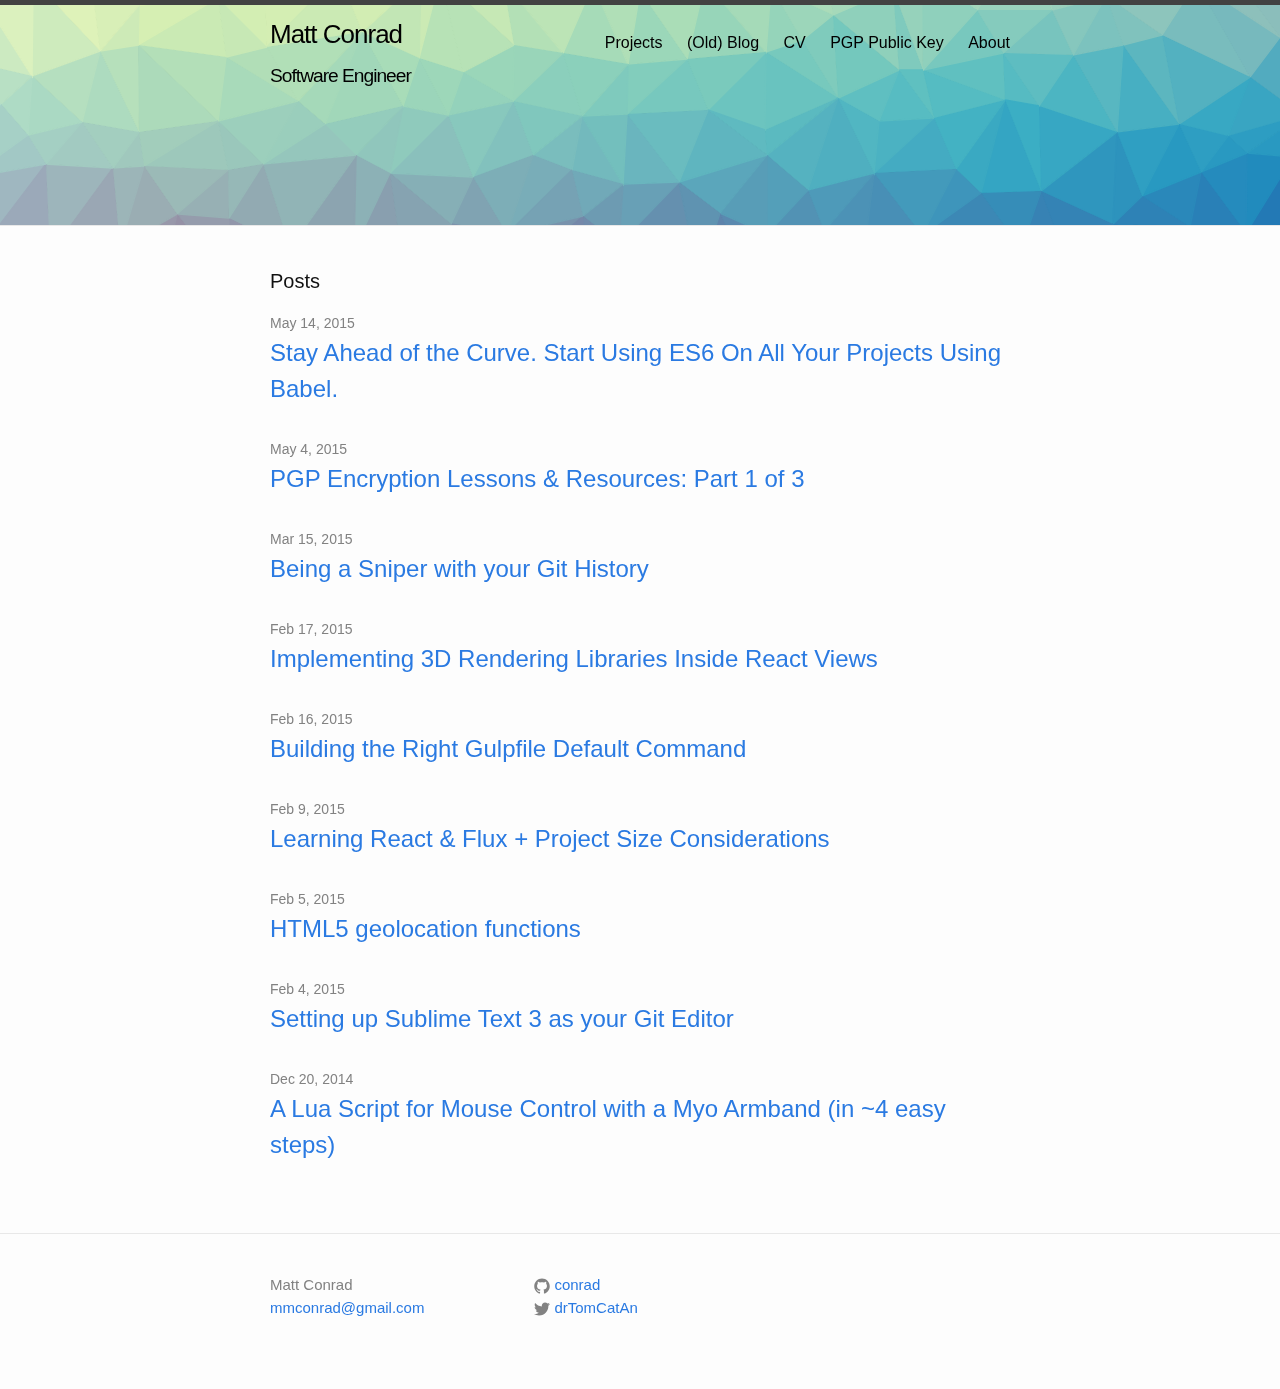
<file: index.html>
<!DOCTYPE html>
<html>

  <head>
    <meta charset="utf-8">
    <meta name="viewport" content="width=device-width initial-scale=1" />
    <meta http-equiv="X-UA-Compatible" content="IE=edge">

    <title>Matt Conrad</title>
    <link rel="stylesheet" href="/css/main.css">
    <link rel="canonical" href="http://conrad.github.io/">
  </head>
  <body>
    <header class="site-header">
      <div class="site-banner">
        <canvas id="triangle-canvas"></canvas>
        <div class="wrapper">
          <a class="site-title" href="/">Matt Conrad <br><span class="subtitle">Software Engineer</span></a>
          <nav class="site-nav">
            <a href="#" class="menu-icon">
              <svg viewBox="0 0 18 15">
                <path fill="#424242" d="M18,1.484c0,0.82-0.665,1.484-1.484,1.484H1.484C0.665,2.969,0,2.304,0,1.484l0,0C0,0.665,0.665,0,1.484,0 h15.031C17.335,0,18,0.665,18,1.484L18,1.484z"/>
                <path fill="#424242" d="M18,7.516C18,8.335,17.335,9,16.516,9H1.484C0.665,9,0,8.335,0,7.516l0,0c0-0.82,0.665-1.484,1.484-1.484 h15.031C17.335,6.031,18,6.696,18,7.516L18,7.516z"/>
                <path fill="#424242" d="M18,13.516C18,14.335,17.335,15,16.516,15H1.484C0.665,15,0,14.335,0,13.516l0,0 c0-0.82,0.665-1.484,1.484-1.484h15.031C17.335,12.031,18,12.696,18,13.516L18,13.516z"/>
              </svg>
            </a>
            <div class="trigger">
              <a class="page-link" href="/projects/">Projects</a>
              <a class="page-link" href="/">(Old) Blog</a>
              <a class="page-link" href="/resume/">CV</a>
              <a class="page-link" href="/pgp-public-key/">PGP Public Key</a>
              <a class="page-link" href="/about/">About</a>
            </div>
          </nav>
        </div>
      </div>
    </header>
    <div class="page-content">
      <div class="wrapper">
        <div class="home">
        <h1 class="page-heading">Posts</h1>

          <ul class="post-list">
            <li>
              <span class="post-meta">May 14, 2015</span>
              <h2>
                <a class="post-link" href="/jekyll/update/2015/05/14/babel.html">Stay Ahead of the Curve. Start Using ES6 On All Your Projects Using Babel.</a>
              </h2>
            </li>
            
            <li>
              <span class="post-meta">May 4, 2015</span>
              <h2>
                <a class="post-link" href="/jekyll/update/2015/05/04/pgp-encryption-1.html">PGP Encryption Lessons & Resources: Part 1 of 3</a>
              </h2>
            </li>
            
            <li>
              <span class="post-meta">Mar 15, 2015</span>

              <h2>
                <a class="post-link" href="/jekyll/update/2015/03/15/sniping-commits.html">Being a Sniper with your Git History</a>
              </h2>
            </li>
            
            <li>
              <span class="post-meta">Feb 17, 2015</span>

              <h2>
                <a class="post-link" href="/jekyll/update/2015/02/17/ThreeJs-in-React.html">Implementing 3D Rendering Libraries Inside React Views</a>
              </h2>
            </li>
          
            <li>
              <span class="post-meta">Feb 16, 2015</span>

              <h2>
                <a class="post-link" href="/jekyll/update/2015/02/16/gulpfile.html">Building the Right Gulpfile Default Command</a>
              </h2>
            </li>
          
            <li>
              <span class="post-meta">Feb 9, 2015</span>

              <h2>
                <a class="post-link" href="/jekyll/update/2015/02/09/react-flux-size.html">Learning React & Flux + Project Size Considerations</a>
              </h2>
            </li>
          
            <li>
              <span class="post-meta">Feb 5, 2015</span>

              <h2>
                <a class="post-link" href="/jekyll/update/2015/02/05/geolocation-functions.html">HTML5 geolocation functions</a>
              </h2>
            </li>
          
            <li>
              <span class="post-meta">Feb 4, 2015</span>

              <h2>
                <a class="post-link" href="/jekyll/update/2015/02/04/sublime-text-as-git-editor.html">Setting up Sublime Text 3 as your Git Editor</a>
              </h2>
            </li>
          
            <li>
              <span class="post-meta">Dec 20, 2014</span>

              <h2>
                <a class="post-link" href="/jekyll/update/2014/12/20/myo-lua.html">A Lua Script for Mouse Control with a Myo Armband (in ~4 easy steps)</a>
              </h2>
            </li>
          </ul>
        </div>
      </div>
    </div>
    <footer class="site-footer">
      <div class="wrapper">
      <!-- <h2 class="footer-heading">Matt Conrad</h2> -->
        <div class="footer-col-wrapper">
          <div class="footer-col  footer-col-1">
            <ul class="contact-list">
              <li>Matt Conrad</li>
              <li><a href="mailto:mmconrad@gmail.com">mmconrad@gmail.com</a></li>
            </ul>
          </div>

          <div class="footer-col  footer-col-2">
            <ul class="social-media-list">
              
              <li>
                <a href="https://github.com/conrad">
                  <span class="icon  icon--github">
                    <svg viewBox="0 0 16 16">
                      <path fill="#828282" d="M7.999,0.431c-4.285,0-7.76,3.474-7.76,7.761 c0,3.428,2.223,6.337,5.307,7.363c0.388,0.071,0.53-0.168,0.53-0.374c0-0.184-0.007-0.672-0.01-1.32 c-2.159,0.469-2.614-1.04-2.614-1.04c-0.353-0.896-0.862-1.135-0.862-1.135c-0.705-0.481,0.053-0.472,0.053-0.472 c0.779,0.055,1.189,0.8,1.189,0.8c0.692,1.186,1.816,0.843,2.258,0.645c0.071-0.502,0.271-0.843,0.493-1.037 C4.86,11.425,3.049,10.76,3.049,7.786c0-0.847,0.302-1.54,0.799-2.082C3.768,5.507,3.501,4.718,3.924,3.65 c0,0,0.652-0.209,2.134,0.796C6.677,4.273,7.34,4.187,8,4.184c0.659,0.003,1.323,0.089,1.943,0.261 c1.482-1.004,2.132-0.796,2.132-0.796c0.423,1.068,0.157,1.857,0.077,2.054c0.497,0.542,0.798,1.235,0.798,2.082 c0,2.981-1.814,3.637-3.543,3.829c0.279,0.24,0.527,0.713,0.527,1.437c0,1.037-0.01,1.874-0.01,2.129 c0,0.208,0.14,0.449,0.534,0.373c3.081-1.028,5.302-3.935,5.302-7.362C15.76,3.906,12.285,0.431,7.999,0.431z"/>
                    </svg>
                  </span>

                  <span class="username">conrad</span>
                </a>
              </li>
              
              <li>
                <a href="https://twitter.com/drTomCatAn">
                  <span class="icon  icon--twitter">
                    <svg viewBox="0 0 16 16">
                      <path fill="#828282" d="M15.969,3.058c-0.586,0.26-1.217,0.436-1.878,0.515c0.675-0.405,1.194-1.045,1.438-1.809
                      c-0.632,0.375-1.332,0.647-2.076,0.793c-0.596-0.636-1.446-1.033-2.387-1.033c-1.806,0-3.27,1.464-3.27,3.27 c0,0.256,0.029,0.506,0.085,0.745C5.163,5.404,2.753,4.102,1.14,2.124C0.859,2.607,0.698,3.168,0.698,3.767 c0,1.134,0.577,2.135,1.455,2.722C1.616,6.472,1.112,6.325,0.671,6.08c0,0.014,0,0.027,0,0.041c0,1.584,1.127,2.906,2.623,3.206 C3.02,9.402,2.731,9.442,2.433,9.442c-0.211,0-0.416-0.021-0.615-0.059c0.416,1.299,1.624,2.245,3.055,2.271 c-1.119,0.877-2.529,1.4-4.061,1.4c-0.264,0-0.524-0.015-0.78-0.046c1.447,0.928,3.166,1.469,5.013,1.469 c6.015,0,9.304-4.983,9.304-9.304c0-0.142-0.003-0.283-0.009-0.423C14.976,4.29,15.531,3.714,15.969,3.058z"/>
                    </svg>
                  </span>
                  <span class="username">drTomCatAn</span>
                </a>
              </li>
            </ul>
          </div>
        </div>
      </div>

    </footer>
    <script defer src="../lib/trianglify.min.js"></script>
    <script defer src="../js/header.js"></script>

    <script>
        (function(i,s,o,g,r,a,m){i['GoogleAnalyticsObject']=r;i[r]=i[r]||function(){
        (i[r].q=i[r].q||[]).push(arguments)},i[r].l=1*new Date();a=s.createElement(o),
        m=s.getElementsByTagName(o)[0];a.async=1;a.src=g;m.parentNode.insertBefore(a,m)
        })(window,document,'script','//www.google-analytics.com/analytics.js','ga');

        ga('create', 'UA-62290357-1', 'auto');
        ga('send', 'pageview');
    </script>
  </body>
</html>
</file>
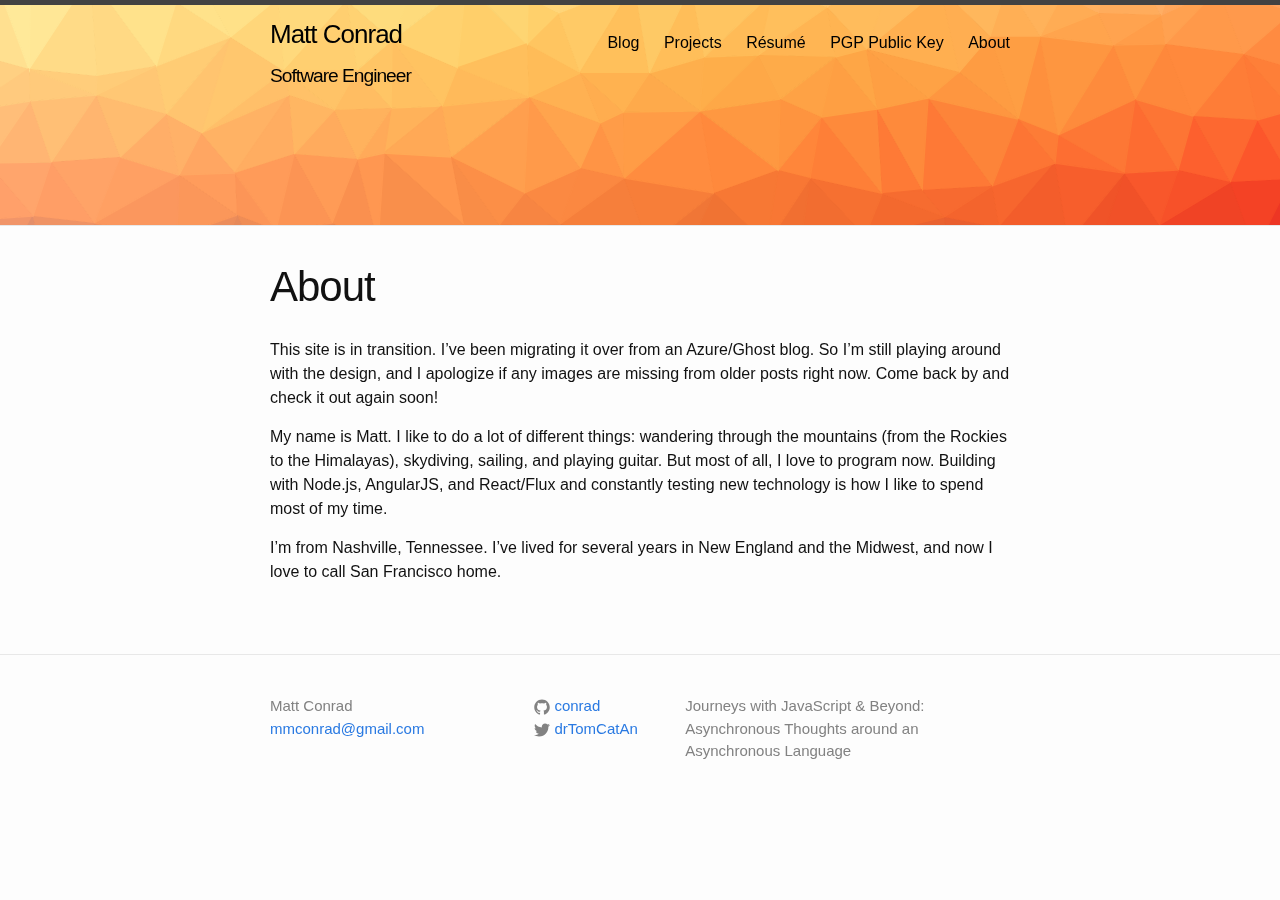
<file: about/index.html>
<!DOCTYPE html>
<html>

  <head>
    <meta charset="utf-8">
    <meta name="viewport" content="width=device-width initial-scale=1" />
    <meta http-equiv="X-UA-Compatible" content="IE=edge">

    <title>About</title>
    <link rel="stylesheet" href="/css/main.css">
    <link rel="canonical" href="http://conrad.github.io/about/">
</head>


  <body>

    <header class="site-header">

  <div class="site-banner">
    <canvas id="triangle-canvas"></canvas>
    <div class="wrapper">
      <a class="site-title" href="/">Matt Conrad <br><span class="subtitle">Software Engineer</span></a>

      <nav class="site-nav">
        <a href="#" class="menu-icon">
          <svg viewBox="0 0 18 15">
            <path fill="#424242" d="M18,1.484c0,0.82-0.665,1.484-1.484,1.484H1.484C0.665,2.969,0,2.304,0,1.484l0,0C0,0.665,0.665,0,1.484,0 h15.031C17.335,0,18,0.665,18,1.484L18,1.484z"/>
            <path fill="#424242" d="M18,7.516C18,8.335,17.335,9,16.516,9H1.484C0.665,9,0,8.335,0,7.516l0,0c0-0.82,0.665-1.484,1.484-1.484 h15.031C17.335,6.031,18,6.696,18,7.516L18,7.516z"/>
            <path fill="#424242" d="M18,13.516C18,14.335,17.335,15,16.516,15H1.484C0.665,15,0,14.335,0,13.516l0,0 c0-0.82,0.665-1.484,1.484-1.484h15.031C17.335,12.031,18,12.696,18,13.516L18,13.516z"/>
          </svg>
        </a>

        <div class="trigger">
          <a class="page-link" href="/">Blog</a>
          
            
            <a class="page-link" href="/projects/">Projects</a>
            
          
            
            <a class="page-link" href="/resume/">R&eacute;sum&eacute;</a>
            
          
            
            <a class="page-link" href="/pgp-public-key/">PGP Public Key</a>
            
          
            
            <a class="page-link" href="/about/">About</a>
            
          
            
          
            
          
            
          
        </div>
      </nav>

    </div>
  </div>

</header>


    <div class="page-content">
      <div class="wrapper">
        <div class="post">

  <header class="post-header">
    <h1 class="post-title">About</h1>
  </header>

  <article class="post-content">
    <p><strong>This site is in transition.</strong> I’ve been migrating it over from an Azure/Ghost blog. So I’m still playing around with the design, and I apologize if any images are missing from older posts right now. Come back by and check it out again soon!</p>

<p><strong>My name is Matt.</strong> I like to do a lot of different things: wandering through the mountains (from the Rockies to the Himalayas), skydiving, sailing, and playing guitar. But most of all, I love to program now. Building with Node.js, AngularJS, and React/Flux and constantly testing new technology is how I like to spend most of my time. </p>

<p>I’m from Nashville, Tennessee. I’ve lived for several years in New England and the Midwest, and now I love to call San Francisco home.</p>

  </article>

</div>

      </div>
    </div>

    <footer class="site-footer">

  <div class="wrapper">

    <!-- <h2 class="footer-heading">Matt Conrad</h2> -->

    <div class="footer-col-wrapper">
      <div class="footer-col  footer-col-1">
        <ul class="contact-list">
          <li>Matt Conrad</li>
          <li><a href="mailto:mmconrad@gmail.com">mmconrad@gmail.com</a></li>
        </ul>
      </div>

      <div class="footer-col  footer-col-2">
        <ul class="social-media-list">
          
          <li>
            <a href="https://github.com/conrad">
              <span class="icon  icon--github">
                <svg viewBox="0 0 16 16">
                  <path fill="#828282" d="M7.999,0.431c-4.285,0-7.76,3.474-7.76,7.761 c0,3.428,2.223,6.337,5.307,7.363c0.388,0.071,0.53-0.168,0.53-0.374c0-0.184-0.007-0.672-0.01-1.32 c-2.159,0.469-2.614-1.04-2.614-1.04c-0.353-0.896-0.862-1.135-0.862-1.135c-0.705-0.481,0.053-0.472,0.053-0.472 c0.779,0.055,1.189,0.8,1.189,0.8c0.692,1.186,1.816,0.843,2.258,0.645c0.071-0.502,0.271-0.843,0.493-1.037 C4.86,11.425,3.049,10.76,3.049,7.786c0-0.847,0.302-1.54,0.799-2.082C3.768,5.507,3.501,4.718,3.924,3.65 c0,0,0.652-0.209,2.134,0.796C6.677,4.273,7.34,4.187,8,4.184c0.659,0.003,1.323,0.089,1.943,0.261 c1.482-1.004,2.132-0.796,2.132-0.796c0.423,1.068,0.157,1.857,0.077,2.054c0.497,0.542,0.798,1.235,0.798,2.082 c0,2.981-1.814,3.637-3.543,3.829c0.279,0.24,0.527,0.713,0.527,1.437c0,1.037-0.01,1.874-0.01,2.129 c0,0.208,0.14,0.449,0.534,0.373c3.081-1.028,5.302-3.935,5.302-7.362C15.76,3.906,12.285,0.431,7.999,0.431z"/>
                </svg>
              </span>

              <span class="username">conrad</span>
            </a>
          </li>
          

          
          <li>
            <a href="https://twitter.com/drTomCatAn">
              <span class="icon  icon--twitter">
                <svg viewBox="0 0 16 16">
                  <path fill="#828282" d="M15.969,3.058c-0.586,0.26-1.217,0.436-1.878,0.515c0.675-0.405,1.194-1.045,1.438-1.809
                  c-0.632,0.375-1.332,0.647-2.076,0.793c-0.596-0.636-1.446-1.033-2.387-1.033c-1.806,0-3.27,1.464-3.27,3.27 c0,0.256,0.029,0.506,0.085,0.745C5.163,5.404,2.753,4.102,1.14,2.124C0.859,2.607,0.698,3.168,0.698,3.767 c0,1.134,0.577,2.135,1.455,2.722C1.616,6.472,1.112,6.325,0.671,6.08c0,0.014,0,0.027,0,0.041c0,1.584,1.127,2.906,2.623,3.206 C3.02,9.402,2.731,9.442,2.433,9.442c-0.211,0-0.416-0.021-0.615-0.059c0.416,1.299,1.624,2.245,3.055,2.271 c-1.119,0.877-2.529,1.4-4.061,1.4c-0.264,0-0.524-0.015-0.78-0.046c1.447,0.928,3.166,1.469,5.013,1.469 c6.015,0,9.304-4.983,9.304-9.304c0-0.142-0.003-0.283-0.009-0.423C14.976,4.29,15.531,3.714,15.969,3.058z"/>
                </svg>
              </span>

              <span class="username">drTomCatAn</span>
            </a>
          </li>
          

          
        </ul>
      </div>

      <div class="footer-col  footer-col-3">
        <p class="text">Journeys with JavaScript & Beyond: Asynchronous Thoughts around an Asynchronous Language
</p>
      </div>
    </div>

  </div>

</footer>

    
    <script defer src="../lib/trianglify.min.js"></script>
    <script defer src="../js/header.js"></script>

    <script>
  (function(i,s,o,g,r,a,m){i['GoogleAnalyticsObject']=r;i[r]=i[r]||function(){
  (i[r].q=i[r].q||[]).push(arguments)},i[r].l=1*new Date();a=s.createElement(o),
  m=s.getElementsByTagName(o)[0];a.async=1;a.src=g;m.parentNode.insertBefore(a,m)
  })(window,document,'script','//www.google-analytics.com/analytics.js','ga');

  ga('create', 'UA-62290357-1', 'auto');
  ga('send', 'pageview');

</script>


  </body>

</html>
</file>
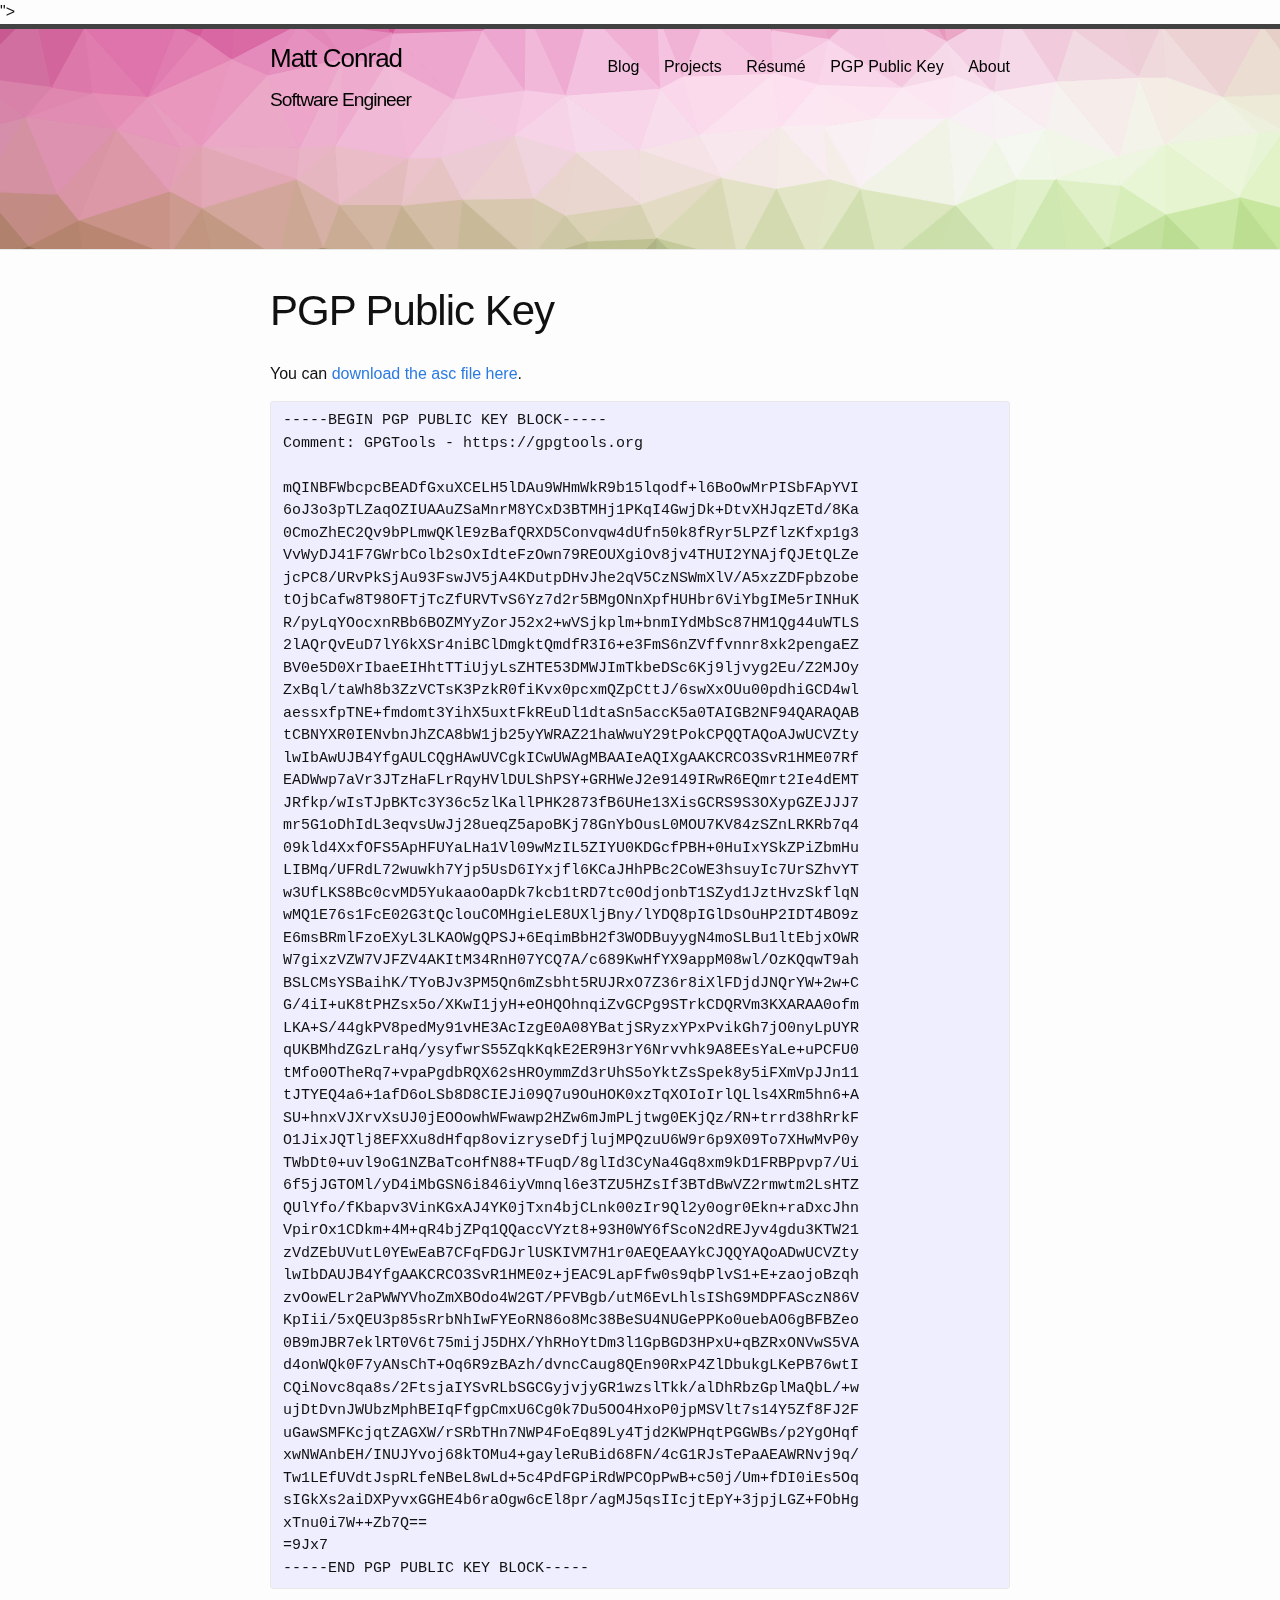
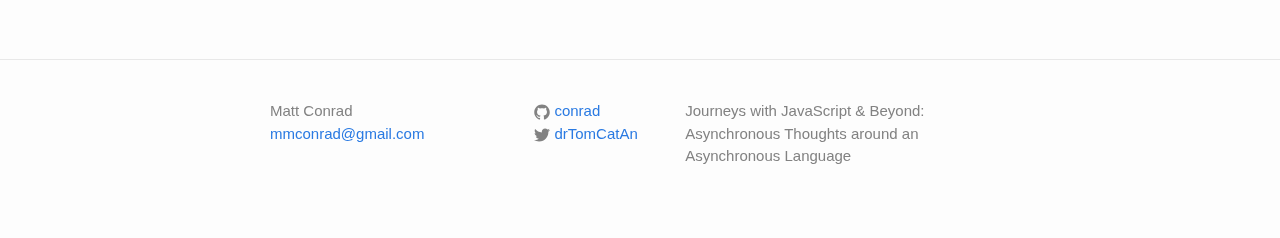
<file: pgp-public-key/index.html>
<!DOCTYPE html>
<html>

  <head>
    <meta charset="utf-8">
    <meta name="viewport" content="width=device-width initial-scale=1" />
    <meta http-equiv="X-UA-Compatible" content="IE=edge">

    <title>PGP Public Key</title>
">

    <link rel="stylesheet" href="/css/main.css">
    <link rel="canonical" href="http://conrad.github.io/pgp-public-key/">
</head>


  <body>

    <header class="site-header">

  <div class="site-banner">
    <canvas id="triangle-canvas"></canvas>
    <div class="wrapper">
      <a class="site-title" href="/">Matt Conrad <br><span class="subtitle">Software Engineer</span></a>

      <nav class="site-nav">
        <a href="#" class="menu-icon">
          <svg viewBox="0 0 18 15">
            <path fill="#424242" d="M18,1.484c0,0.82-0.665,1.484-1.484,1.484H1.484C0.665,2.969,0,2.304,0,1.484l0,0C0,0.665,0.665,0,1.484,0 h15.031C17.335,0,18,0.665,18,1.484L18,1.484z"/>
            <path fill="#424242" d="M18,7.516C18,8.335,17.335,9,16.516,9H1.484C0.665,9,0,8.335,0,7.516l0,0c0-0.82,0.665-1.484,1.484-1.484 h15.031C17.335,6.031,18,6.696,18,7.516L18,7.516z"/>
            <path fill="#424242" d="M18,13.516C18,14.335,17.335,15,16.516,15H1.484C0.665,15,0,14.335,0,13.516l0,0 c0-0.82,0.665-1.484,1.484-1.484h15.031C17.335,12.031,18,12.696,18,13.516L18,13.516z"/>
          </svg>
        </a>

        <div class="trigger">
          <a class="page-link" href="/">Blog</a>
          
            
            <a class="page-link" href="/projects/">Projects</a>
            
          
            
            <a class="page-link" href="/resume/">R&eacute;sum&eacute;</a>
            
          
            
            <a class="page-link" href="/pgp-public-key/">PGP Public Key</a>
            
          
            
            <a class="page-link" href="/about/">About</a>
            
          
            
          
            
          
            
          
        </div>
      </nav>

    </div>
  </div>

</header>


    <div class="page-content">
      <div class="wrapper">
        <div class="post">

  <header class="post-header">
    <h1 class="post-title">PGP Public Key</h1>
  </header>

  <article class="post-content">
    <p>You can <a href="../assets/pgp/D47304D3.asc">download the asc file here</a>.</p>

<pre>
-----BEGIN PGP PUBLIC KEY BLOCK-----
Comment: GPGTools - https://gpgtools.org

mQINBFWbcpcBEADfGxuXCELH5lDAu9WHmWkR9b15lqodf+l6BoOwMrPISbFApYVI
6oJ3o3pTLZaqOZIUAAuZSaMnrM8YCxD3BTMHj1PKqI4GwjDk+DtvXHJqzETd/8Ka
0CmoZhEC2Qv9bPLmwQKlE9zBafQRXD5Convqw4dUfn50k8fRyr5LPZflzKfxp1g3
VvWyDJ41F7GWrbColb2sOxIdteFzOwn79REOUXgiOv8jv4THUI2YNAjfQJEtQLZe
jcPC8/URvPkSjAu93FswJV5jA4KDutpDHvJhe2qV5CzNSWmXlV/A5xzZDFpbzobe
tOjbCafw8T98OFTjTcZfURVTvS6Yz7d2r5BMgONnXpfHUHbr6ViYbgIMe5rINHuK
R/pyLqYOocxnRBb6BOZMYyZorJ52x2+wVSjkplm+bnmIYdMbSc87HM1Qg44uWTLS
2lAQrQvEuD7lY6kXSr4niBClDmgktQmdfR3I6+e3FmS6nZVffvnnr8xk2pengaEZ
BV0e5D0XrIbaeEIHhtTTiUjyLsZHTE53DMWJImTkbeDSc6Kj9ljvyg2Eu/Z2MJOy
ZxBql/taWh8b3ZzVCTsK3PzkR0fiKvx0pcxmQZpCttJ/6swXxOUu00pdhiGCD4wl
aessxfpTNE+fmdomt3YihX5uxtFkREuDl1dtaSn5accK5a0TAIGB2NF94QARAQAB
tCBNYXR0IENvbnJhZCA8bW1jb25yYWRAZ21haWwuY29tPokCPQQTAQoAJwUCVZty
lwIbAwUJB4YfgAULCQgHAwUVCgkICwUWAgMBAAIeAQIXgAAKCRCO3SvR1HME07Rf
EADWwp7aVr3JTzHaFLrRqyHVlDULShPSY+GRHWeJ2e9149IRwR6EQmrt2Ie4dEMT
JRfkp/wIsTJpBKTc3Y36c5zlKallPHK2873fB6UHe13XisGCRS9S3OXypGZEJJJ7
mr5G1oDhIdL3eqvsUwJj28ueqZ5apoBKj78GnYbOusL0MOU7KV84zSZnLRKRb7q4
09kld4XxfOFS5ApHFUYaLHa1Vl09wMzIL5ZIYU0KDGcfPBH+0HuIxYSkZPiZbmHu
LIBMq/UFRdL72wuwkh7Yjp5UsD6IYxjfl6KCaJHhPBc2CoWE3hsuyIc7UrSZhvYT
w3UfLKS8Bc0cvMD5YukaaoOapDk7kcb1tRD7tc0OdjonbT1SZyd1JztHvzSkflqN
wMQ1E76s1FcE02G3tQclouCOMHgieLE8UXljBny/lYDQ8pIGlDsOuHP2IDT4BO9z
E6msBRmlFzoEXyL3LKAOWgQPSJ+6EqimBbH2f3WODBuyygN4moSLBu1ltEbjxOWR
W7gixzVZW7VJFZV4AKItM34RnH07YCQ7A/c689KwHfYX9appM08wl/OzKQqwT9ah
BSLCMsYSBaihK/TYoBJv3PM5Qn6mZsbht5RUJRxO7Z36r8iXlFDjdJNQrYW+2w+C
G/4iI+uK8tPHZsx5o/XKwI1jyH+eOHQOhnqiZvGCPg9STrkCDQRVm3KXARAA0ofm
LKA+S/44gkPV8pedMy91vHE3AcIzgE0A08YBatjSRyzxYPxPvikGh7jO0nyLpUYR
qUKBMhdZGzLraHq/ysyfwrS55ZqkKqkE2ER9H3rY6Nrvvhk9A8EEsYaLe+uPCFU0
tMfo0OTheRq7+vpaPgdbRQX62sHROymmZd3rUhS5oYktZsSpek8y5iFXmVpJJn11
tJTYEQ4a6+1afD6oLSb8D8CIEJi09Q7u9OuHOK0xzTqXOIoIrlQLls4XRm5hn6+A
SU+hnxVJXrvXsUJ0jEOOowhWFwawp2HZw6mJmPLjtwg0EKjQz/RN+trrd38hRrkF
O1JixJQTlj8EFXXu8dHfqp8ovizryseDfjlujMPQzuU6W9r6p9X09To7XHwMvP0y
TWbDt0+uvl9oG1NZBaTcoHfN88+TFuqD/8glId3CyNa4Gq8xm9kD1FRBPpvp7/Ui
6f5jJGTOMl/yD4iMbGSN6i846iyVmnql6e3TZU5HZsIf3BTdBwVZ2rmwtm2LsHTZ
QUlYfo/fKbapv3VinKGxAJ4YK0jTxn4bjCLnk00zIr9Ql2y0ogr0Ekn+raDxcJhn
VpirOx1CDkm+4M+qR4bjZPq1QQaccVYzt8+93H0WY6fScoN2dREJyv4gdu3KTW21
zVdZEbUVutL0YEwEaB7CFqFDGJrlUSKIVM7H1r0AEQEAAYkCJQQYAQoADwUCVZty
lwIbDAUJB4YfgAAKCRCO3SvR1HME0z+jEAC9LapFfw0s9qbPlvS1+E+zaojoBzqh
zvOowELr2aPWWYVhoZmXBOdo4W2GT/PFVBgb/utM6EvLhlsIShG9MDPFASczN86V
KpIii/5xQEU3p85sRrbNhIwFYEoRN86o8Mc38BeSU4NUGePPKo0uebAO6gBFBZeo
0B9mJBR7eklRT0V6t75mijJ5DHX/YhRHoYtDm3l1GpBGD3HPxU+qBZRxONVwS5VA
d4onWQk0F7yANsChT+Oq6R9zBAzh/dvncCaug8QEn90RxP4ZlDbukgLKePB76wtI
CQiNovc8qa8s/2FtsjaIYSvRLbSGCGyjvjyGR1wzslTkk/alDhRbzGplMaQbL/+w
ujDtDvnJWUbzMphBEIqFfgpCmxU6Cg0k7Du5OO4HxoP0jpMSVlt7s14Y5Zf8FJ2F
uGawSMFKcjqtZAGXW/rSRbTHn7NWP4FoEq89Ly4Tjd2KWPHqtPGGWBs/p2YgOHqf
xwNWAnbEH/INUJYvoj68kTOMu4+gayleRuBid68FN/4cG1RJsTePaAEAWRNvj9q/
Tw1LEfUVdtJspRLfeNBeL8wLd+5c4PdFGPiRdWPCOpPwB+c50j/Um+fDI0iEs5Oq
sIGkXs2aiDXPyvxGGHE4b6raOgw6cEl8pr/agMJ5qsIIcjtEpY+3jpjLGZ+FObHg
xTnu0i7W++Zb7Q==
=9Jx7
-----END PGP PUBLIC KEY BLOCK-----
</pre>

  </article>

</div>

      </div>
    </div>

    <footer class="site-footer">

  <div class="wrapper">

    <!-- <h2 class="footer-heading">Matt Conrad</h2> -->

    <div class="footer-col-wrapper">
      <div class="footer-col  footer-col-1">
        <ul class="contact-list">
          <li>Matt Conrad</li>
          <li><a href="mailto:mmconrad@gmail.com">mmconrad@gmail.com</a></li>
        </ul>
      </div>

      <div class="footer-col  footer-col-2">
        <ul class="social-media-list">
          
          <li>
            <a href="https://github.com/conrad">
              <span class="icon  icon--github">
                <svg viewBox="0 0 16 16">
                  <path fill="#828282" d="M7.999,0.431c-4.285,0-7.76,3.474-7.76,7.761 c0,3.428,2.223,6.337,5.307,7.363c0.388,0.071,0.53-0.168,0.53-0.374c0-0.184-0.007-0.672-0.01-1.32 c-2.159,0.469-2.614-1.04-2.614-1.04c-0.353-0.896-0.862-1.135-0.862-1.135c-0.705-0.481,0.053-0.472,0.053-0.472 c0.779,0.055,1.189,0.8,1.189,0.8c0.692,1.186,1.816,0.843,2.258,0.645c0.071-0.502,0.271-0.843,0.493-1.037 C4.86,11.425,3.049,10.76,3.049,7.786c0-0.847,0.302-1.54,0.799-2.082C3.768,5.507,3.501,4.718,3.924,3.65 c0,0,0.652-0.209,2.134,0.796C6.677,4.273,7.34,4.187,8,4.184c0.659,0.003,1.323,0.089,1.943,0.261 c1.482-1.004,2.132-0.796,2.132-0.796c0.423,1.068,0.157,1.857,0.077,2.054c0.497,0.542,0.798,1.235,0.798,2.082 c0,2.981-1.814,3.637-3.543,3.829c0.279,0.24,0.527,0.713,0.527,1.437c0,1.037-0.01,1.874-0.01,2.129 c0,0.208,0.14,0.449,0.534,0.373c3.081-1.028,5.302-3.935,5.302-7.362C15.76,3.906,12.285,0.431,7.999,0.431z"/>
                </svg>
              </span>

              <span class="username">conrad</span>
            </a>
          </li>
          

          
          <li>
            <a href="https://twitter.com/drTomCatAn">
              <span class="icon  icon--twitter">
                <svg viewBox="0 0 16 16">
                  <path fill="#828282" d="M15.969,3.058c-0.586,0.26-1.217,0.436-1.878,0.515c0.675-0.405,1.194-1.045,1.438-1.809
                  c-0.632,0.375-1.332,0.647-2.076,0.793c-0.596-0.636-1.446-1.033-2.387-1.033c-1.806,0-3.27,1.464-3.27,3.27 c0,0.256,0.029,0.506,0.085,0.745C5.163,5.404,2.753,4.102,1.14,2.124C0.859,2.607,0.698,3.168,0.698,3.767 c0,1.134,0.577,2.135,1.455,2.722C1.616,6.472,1.112,6.325,0.671,6.08c0,0.014,0,0.027,0,0.041c0,1.584,1.127,2.906,2.623,3.206 C3.02,9.402,2.731,9.442,2.433,9.442c-0.211,0-0.416-0.021-0.615-0.059c0.416,1.299,1.624,2.245,3.055,2.271 c-1.119,0.877-2.529,1.4-4.061,1.4c-0.264,0-0.524-0.015-0.78-0.046c1.447,0.928,3.166,1.469,5.013,1.469 c6.015,0,9.304-4.983,9.304-9.304c0-0.142-0.003-0.283-0.009-0.423C14.976,4.29,15.531,3.714,15.969,3.058z"/>
                </svg>
              </span>

              <span class="username">drTomCatAn</span>
            </a>
          </li>
          

          
        </ul>
      </div>

      <div class="footer-col  footer-col-3">
        <p class="text">Journeys with JavaScript & Beyond: Asynchronous Thoughts around an Asynchronous Language
</p>
      </div>
    </div>

  </div>

</footer>

    
    <script defer src="../lib/trianglify.min.js"></script>
    <script defer src="../js/header.js"></script>

    <script>
  (function(i,s,o,g,r,a,m){i['GoogleAnalyticsObject']=r;i[r]=i[r]||function(){
  (i[r].q=i[r].q||[]).push(arguments)},i[r].l=1*new Date();a=s.createElement(o),
  m=s.getElementsByTagName(o)[0];a.async=1;a.src=g;m.parentNode.insertBefore(a,m)
  })(window,document,'script','//www.google-analytics.com/analytics.js','ga');

  ga('create', 'UA-62290357-1', 'auto');
  ga('send', 'pageview');

</script>


  </body>

</html>
</file>
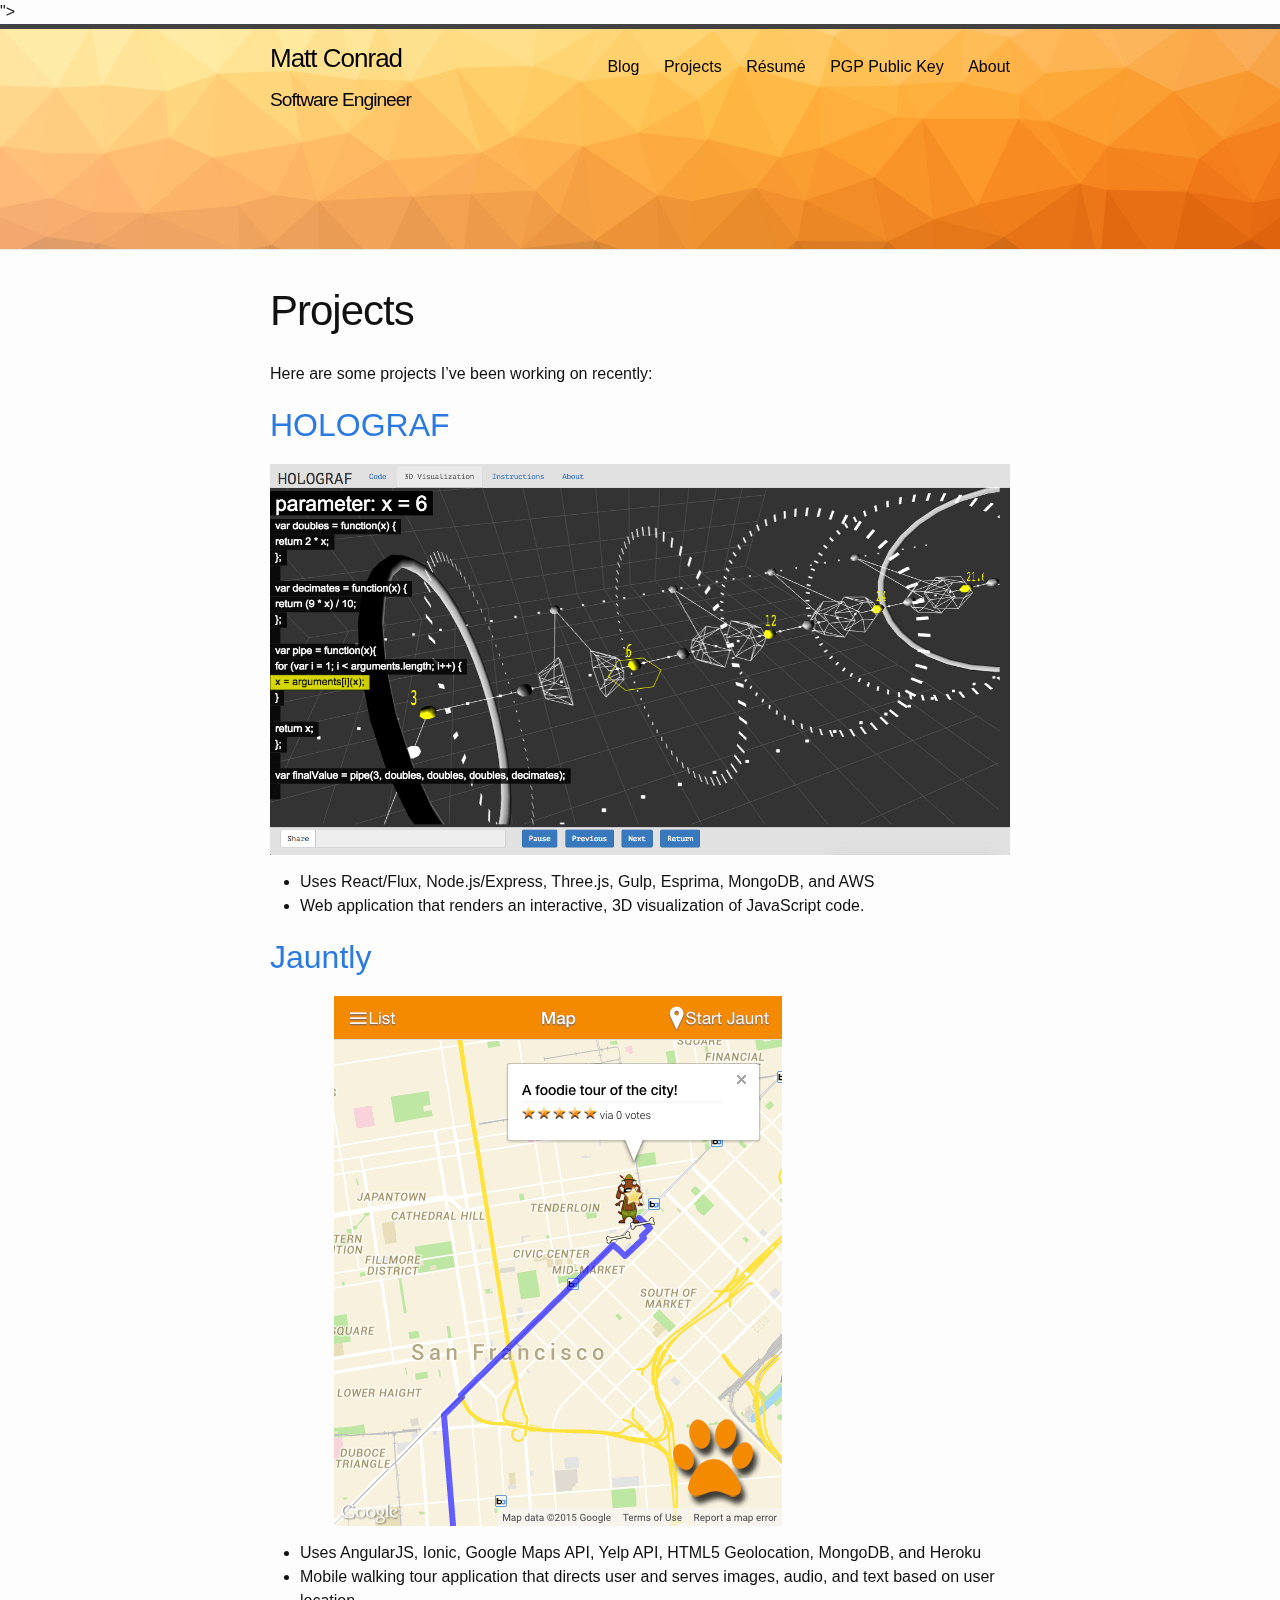
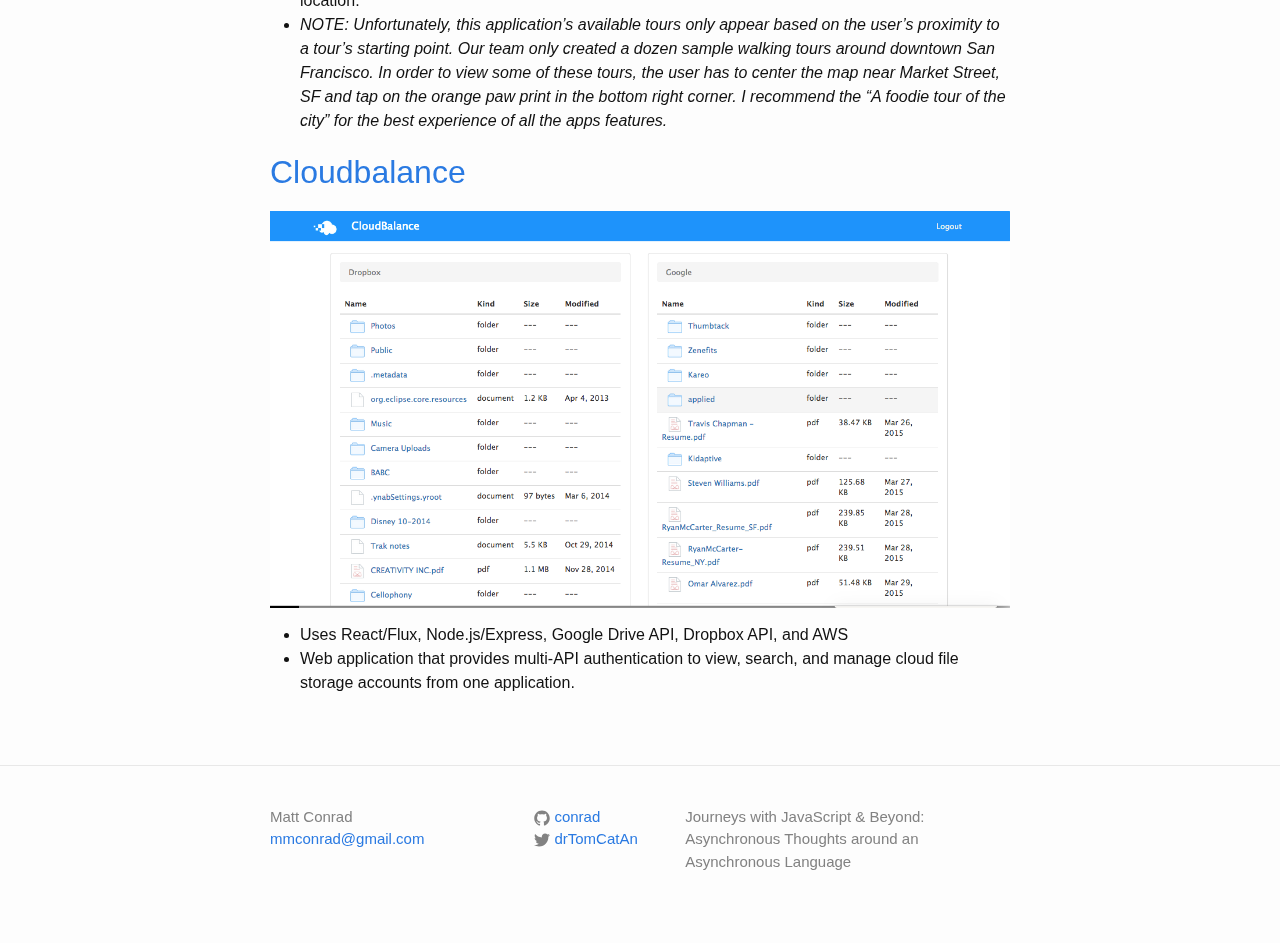
<file: projects/index.html>
<!DOCTYPE html>
<html>

  <head>
    <meta charset="utf-8">
    <meta name="viewport" content="width=device-width initial-scale=1" />
    <meta http-equiv="X-UA-Compatible" content="IE=edge">

    <title>Projects</title>
">

    <link rel="stylesheet" href="/css/main.css">
    <link rel="canonical" href="http://conrad.github.io/projects/">
</head>


  <body>

    <header class="site-header">

  <div class="site-banner">
    <canvas id="triangle-canvas"></canvas>
    <div class="wrapper">
      <a class="site-title" href="/">Matt Conrad <br><span class="subtitle">Software Engineer</span></a>

      <nav class="site-nav">
        <a href="#" class="menu-icon">
          <svg viewBox="0 0 18 15">
            <path fill="#424242" d="M18,1.484c0,0.82-0.665,1.484-1.484,1.484H1.484C0.665,2.969,0,2.304,0,1.484l0,0C0,0.665,0.665,0,1.484,0 h15.031C17.335,0,18,0.665,18,1.484L18,1.484z"/>
            <path fill="#424242" d="M18,7.516C18,8.335,17.335,9,16.516,9H1.484C0.665,9,0,8.335,0,7.516l0,0c0-0.82,0.665-1.484,1.484-1.484 h15.031C17.335,6.031,18,6.696,18,7.516L18,7.516z"/>
            <path fill="#424242" d="M18,13.516C18,14.335,17.335,15,16.516,15H1.484C0.665,15,0,14.335,0,13.516l0,0 c0-0.82,0.665-1.484,1.484-1.484h15.031C17.335,12.031,18,12.696,18,13.516L18,13.516z"/>
          </svg>
        </a>

        <div class="trigger">
          <a class="page-link" href="/">Blog</a>
          
            
            <a class="page-link" href="/projects/">Projects</a>
            
          
            
            <a class="page-link" href="/resume/">R&eacute;sum&eacute;</a>
            
          
            
            <a class="page-link" href="/pgp-public-key/">PGP Public Key</a>
            
          
            
            <a class="page-link" href="/about/">About</a>
            
          
            
          
            
          
            
          
        </div>
      </nav>

    </div>
  </div>

</header>


    <div class="page-content">
      <div class="wrapper">
        <div class="post">

  <header class="post-header">
    <h1 class="post-title">Projects</h1>
  </header>

  <article class="post-content">
    <p>Here are some projects I’ve been working on recently:</p>

<h2 id="holografhttpholografio"><a href="http://holograf.io">HOLOGRAF</a></h2>
<p><img src="../assets/projects/holograf.png" alt="HOLOGRAF screenshot" /></p>

<ul>
  <li>Uses React/Flux, Node.js/Express, Three.js, Gulp, Esprima, MongoDB, and AWS </li>
  <li>Web application that renders an interactive, 3D visualization of JavaScript code.</li>
</ul>

<h2 id="jauntlyhttpgojauntco"><a href="http://gojaunt.co">Jauntly</a></h2>
<p><img src="../assets/projects/jauntly.png" alt="Jauntly screenshot" /></p>

<ul>
  <li>Uses AngularJS, Ionic, Google Maps API, Yelp API, HTML5 Geolocation, MongoDB, and Heroku </li>
  <li>Mobile walking tour application that directs user and serves images, audio, and text based on user location.</li>
  <li><strong><em>NOTE:</em></strong> <em>Unfortunately, this application’s available tours only appear based on the user’s proximity to a tour’s starting point. Our team only created a dozen sample walking tours around downtown San Francisco. In order to view some of these tours, the user has to center the map near Market Street, SF and tap on the orange paw print in the bottom right corner. I recommend the “A foodie tour of the city” for the best experience of all the apps features.</em></li>
</ul>

<h2 id="cloudbalancehttpscloudbalanceco"><a href="https://cloudbalance.co">Cloudbalance</a></h2>
<p><img src="../assets/projects/cloudbalance.png" alt="Cloudbalance screenshot" /></p>

<ul>
  <li>Uses React/Flux, Node.js/Express, Google Drive API, Dropbox API, and AWS </li>
  <li>Web application that provides multi-API authentication to view, search, and manage cloud file storage accounts from one application.</li>
</ul>

<!-- ##[Asteroids with D3](http://d3asteroids.azurewebsites.net)##
![D3 Asteroids screenshot](../assets/projects/d3Asteroids.png)

- Uses D3 and deployed on Azure


##[Caffeine Slot Machine](http://caffeine-slot-machine.herokuapp.com)##
![Caffeine Slot Machine screenshot](../assets/projects/caffeine-slot-machine.png)

- Uses 3D CSS transitions and deployed on Heroku
- This project site simply came from a day of practice in using custom CSS transitions, which is what all of the animations used. 
 -->

  </article>

</div>

      </div>
    </div>

    <footer class="site-footer">

  <div class="wrapper">

    <!-- <h2 class="footer-heading">Matt Conrad</h2> -->

    <div class="footer-col-wrapper">
      <div class="footer-col  footer-col-1">
        <ul class="contact-list">
          <li>Matt Conrad</li>
          <li><a href="mailto:mmconrad@gmail.com">mmconrad@gmail.com</a></li>
        </ul>
      </div>

      <div class="footer-col  footer-col-2">
        <ul class="social-media-list">
          
          <li>
            <a href="https://github.com/conrad">
              <span class="icon  icon--github">
                <svg viewBox="0 0 16 16">
                  <path fill="#828282" d="M7.999,0.431c-4.285,0-7.76,3.474-7.76,7.761 c0,3.428,2.223,6.337,5.307,7.363c0.388,0.071,0.53-0.168,0.53-0.374c0-0.184-0.007-0.672-0.01-1.32 c-2.159,0.469-2.614-1.04-2.614-1.04c-0.353-0.896-0.862-1.135-0.862-1.135c-0.705-0.481,0.053-0.472,0.053-0.472 c0.779,0.055,1.189,0.8,1.189,0.8c0.692,1.186,1.816,0.843,2.258,0.645c0.071-0.502,0.271-0.843,0.493-1.037 C4.86,11.425,3.049,10.76,3.049,7.786c0-0.847,0.302-1.54,0.799-2.082C3.768,5.507,3.501,4.718,3.924,3.65 c0,0,0.652-0.209,2.134,0.796C6.677,4.273,7.34,4.187,8,4.184c0.659,0.003,1.323,0.089,1.943,0.261 c1.482-1.004,2.132-0.796,2.132-0.796c0.423,1.068,0.157,1.857,0.077,2.054c0.497,0.542,0.798,1.235,0.798,2.082 c0,2.981-1.814,3.637-3.543,3.829c0.279,0.24,0.527,0.713,0.527,1.437c0,1.037-0.01,1.874-0.01,2.129 c0,0.208,0.14,0.449,0.534,0.373c3.081-1.028,5.302-3.935,5.302-7.362C15.76,3.906,12.285,0.431,7.999,0.431z"/>
                </svg>
              </span>

              <span class="username">conrad</span>
            </a>
          </li>
          

          
          <li>
            <a href="https://twitter.com/drTomCatAn">
              <span class="icon  icon--twitter">
                <svg viewBox="0 0 16 16">
                  <path fill="#828282" d="M15.969,3.058c-0.586,0.26-1.217,0.436-1.878,0.515c0.675-0.405,1.194-1.045,1.438-1.809
                  c-0.632,0.375-1.332,0.647-2.076,0.793c-0.596-0.636-1.446-1.033-2.387-1.033c-1.806,0-3.27,1.464-3.27,3.27 c0,0.256,0.029,0.506,0.085,0.745C5.163,5.404,2.753,4.102,1.14,2.124C0.859,2.607,0.698,3.168,0.698,3.767 c0,1.134,0.577,2.135,1.455,2.722C1.616,6.472,1.112,6.325,0.671,6.08c0,0.014,0,0.027,0,0.041c0,1.584,1.127,2.906,2.623,3.206 C3.02,9.402,2.731,9.442,2.433,9.442c-0.211,0-0.416-0.021-0.615-0.059c0.416,1.299,1.624,2.245,3.055,2.271 c-1.119,0.877-2.529,1.4-4.061,1.4c-0.264,0-0.524-0.015-0.78-0.046c1.447,0.928,3.166,1.469,5.013,1.469 c6.015,0,9.304-4.983,9.304-9.304c0-0.142-0.003-0.283-0.009-0.423C14.976,4.29,15.531,3.714,15.969,3.058z"/>
                </svg>
              </span>

              <span class="username">drTomCatAn</span>
            </a>
          </li>
          

          
        </ul>
      </div>

      <div class="footer-col  footer-col-3">
        <p class="text">Journeys with JavaScript & Beyond: Asynchronous Thoughts around an Asynchronous Language
</p>
      </div>
    </div>

  </div>

</footer>

    
    <script defer src="../lib/trianglify.min.js"></script>
    <script defer src="../js/header.js"></script>

    <script>
  (function(i,s,o,g,r,a,m){i['GoogleAnalyticsObject']=r;i[r]=i[r]||function(){
  (i[r].q=i[r].q||[]).push(arguments)},i[r].l=1*new Date();a=s.createElement(o),
  m=s.getElementsByTagName(o)[0];a.async=1;a.src=g;m.parentNode.insertBefore(a,m)
  })(window,document,'script','//www.google-analytics.com/analytics.js','ga');

  ga('create', 'UA-62290357-1', 'auto');
  ga('send', 'pageview');

</script>


  </body>

</html>
</file>
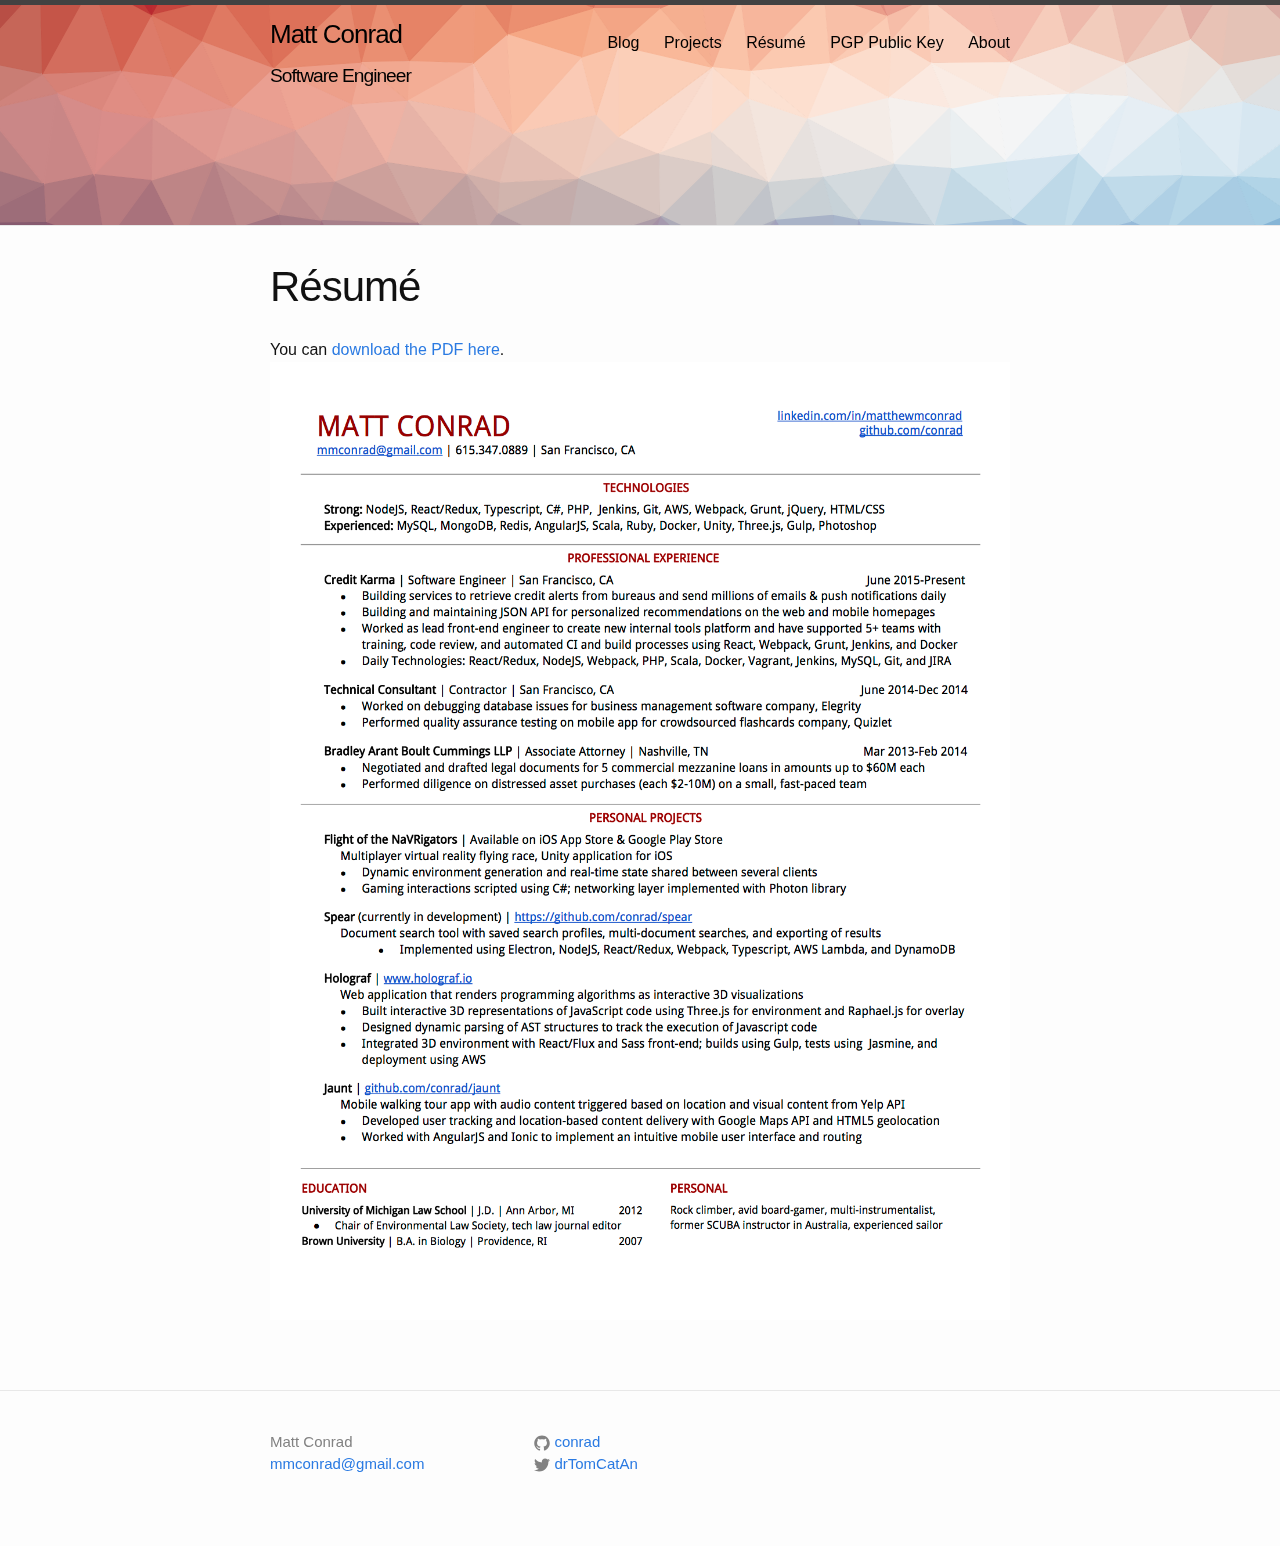
<file: resume/index.html>
<!DOCTYPE html>
<html>

  <head>
    <meta charset="utf-8">
    <meta name="viewport" content="width=device-width initial-scale=1" />
    <meta http-equiv="X-UA-Compatible" content="IE=edge">

    <title>R&eacute;sum&eacute;</title>
    <link rel="stylesheet" href="/css/main.css">
    <link rel="canonical" href="http://conrad.github.io/resume/">
</head>


  <body>

    <header class="site-header">

  <div class="site-banner">
    <canvas id="triangle-canvas"></canvas>
    <div class="wrapper">
      <a class="site-title" href="/">Matt Conrad <br><span class="subtitle">Software Engineer</span></a>

      <nav class="site-nav">
        <a href="#" class="menu-icon">
          <svg viewBox="0 0 18 15">
            <path fill="#424242" d="M18,1.484c0,0.82-0.665,1.484-1.484,1.484H1.484C0.665,2.969,0,2.304,0,1.484l0,0C0,0.665,0.665,0,1.484,0 h15.031C17.335,0,18,0.665,18,1.484L18,1.484z"/>
            <path fill="#424242" d="M18,7.516C18,8.335,17.335,9,16.516,9H1.484C0.665,9,0,8.335,0,7.516l0,0c0-0.82,0.665-1.484,1.484-1.484 h15.031C17.335,6.031,18,6.696,18,7.516L18,7.516z"/>
            <path fill="#424242" d="M18,13.516C18,14.335,17.335,15,16.516,15H1.484C0.665,15,0,14.335,0,13.516l0,0 c0-0.82,0.665-1.484,1.484-1.484h15.031C17.335,12.031,18,12.696,18,13.516L18,13.516z"/>
          </svg>
        </a>

        <div class="trigger">
          <a class="page-link" href="/">Blog</a>
          
            
            <a class="page-link" href="/projects/">Projects</a>
            
          
            
            <a class="page-link" href="/resume/">R&eacute;sum&eacute;</a>
            
          
            
            <a class="page-link" href="/pgp-public-key/">PGP Public Key</a>
            
          
            
            <a class="page-link" href="/about/">About</a>
            
          
            
          
            
          
            
          
        </div>
      </nav>

    </div>
  </div>

</header>


    <div class="page-content">
      <div class="wrapper">
        <div class="post">

  <header class="post-header">
    <h1 class="post-title">R&eacute;sum&eacute;</h1>
  </header>

  <article class="post-content">
    <p>You can <a href="../assets/resume/Matt_Conrad_Resume.pdf">download the PDF here</a>.
<img src="../assets/resume/Matt_Conrad_Resume.png" alt="Matt Conrad Resume" /></p>

  </article>

</div>

      </div>
    </div>

    <footer class="site-footer">

  <div class="wrapper">

    <!-- <h2 class="footer-heading">Matt Conrad</h2> -->

    <div class="footer-col-wrapper">
      <div class="footer-col  footer-col-1">
        <ul class="contact-list">
          <li>Matt Conrad</li>
          <li><a href="mailto:mmconrad@gmail.com">mmconrad@gmail.com</a></li>
        </ul>
      </div>

      <div class="footer-col  footer-col-2">
        <ul class="social-media-list">
          
          <li>
            <a href="https://github.com/conrad">
              <span class="icon  icon--github">
                <svg viewBox="0 0 16 16">
                  <path fill="#828282" d="M7.999,0.431c-4.285,0-7.76,3.474-7.76,7.761 c0,3.428,2.223,6.337,5.307,7.363c0.388,0.071,0.53-0.168,0.53-0.374c0-0.184-0.007-0.672-0.01-1.32 c-2.159,0.469-2.614-1.04-2.614-1.04c-0.353-0.896-0.862-1.135-0.862-1.135c-0.705-0.481,0.053-0.472,0.053-0.472 c0.779,0.055,1.189,0.8,1.189,0.8c0.692,1.186,1.816,0.843,2.258,0.645c0.071-0.502,0.271-0.843,0.493-1.037 C4.86,11.425,3.049,10.76,3.049,7.786c0-0.847,0.302-1.54,0.799-2.082C3.768,5.507,3.501,4.718,3.924,3.65 c0,0,0.652-0.209,2.134,0.796C6.677,4.273,7.34,4.187,8,4.184c0.659,0.003,1.323,0.089,1.943,0.261 c1.482-1.004,2.132-0.796,2.132-0.796c0.423,1.068,0.157,1.857,0.077,2.054c0.497,0.542,0.798,1.235,0.798,2.082 c0,2.981-1.814,3.637-3.543,3.829c0.279,0.24,0.527,0.713,0.527,1.437c0,1.037-0.01,1.874-0.01,2.129 c0,0.208,0.14,0.449,0.534,0.373c3.081-1.028,5.302-3.935,5.302-7.362C15.76,3.906,12.285,0.431,7.999,0.431z"/>
                </svg>
              </span>

              <span class="username">conrad</span>
            </a>
          </li>
          

          
          <li>
            <a href="https://twitter.com/drTomCatAn">
              <span class="icon  icon--twitter">
                <svg viewBox="0 0 16 16">
                  <path fill="#828282" d="M15.969,3.058c-0.586,0.26-1.217,0.436-1.878,0.515c0.675-0.405,1.194-1.045,1.438-1.809
                  c-0.632,0.375-1.332,0.647-2.076,0.793c-0.596-0.636-1.446-1.033-2.387-1.033c-1.806,0-3.27,1.464-3.27,3.27 c0,0.256,0.029,0.506,0.085,0.745C5.163,5.404,2.753,4.102,1.14,2.124C0.859,2.607,0.698,3.168,0.698,3.767 c0,1.134,0.577,2.135,1.455,2.722C1.616,6.472,1.112,6.325,0.671,6.08c0,0.014,0,0.027,0,0.041c0,1.584,1.127,2.906,2.623,3.206 C3.02,9.402,2.731,9.442,2.433,9.442c-0.211,0-0.416-0.021-0.615-0.059c0.416,1.299,1.624,2.245,3.055,2.271 c-1.119,0.877-2.529,1.4-4.061,1.4c-0.264,0-0.524-0.015-0.78-0.046c1.447,0.928,3.166,1.469,5.013,1.469 c6.015,0,9.304-4.983,9.304-9.304c0-0.142-0.003-0.283-0.009-0.423C14.976,4.29,15.531,3.714,15.969,3.058z"/>
                </svg>
              </span>

              <span class="username">drTomCatAn</span>
            </a>
          </li>
          

          
        </ul>
      </div>

      <div class="footer-col  footer-col-3">
      </div>
    </div>

  </div>

</footer>

    
    <script defer src="../lib/trianglify.min.js"></script>
    <script defer src="../js/header.js"></script>

    <script>
  (function(i,s,o,g,r,a,m){i['GoogleAnalyticsObject']=r;i[r]=i[r]||function(){
  (i[r].q=i[r].q||[]).push(arguments)},i[r].l=1*new Date();a=s.createElement(o),
  m=s.getElementsByTagName(o)[0];a.async=1;a.src=g;m.parentNode.insertBefore(a,m)
  })(window,document,'script','//www.google-analytics.com/analytics.js','ga');

  ga('create', 'UA-62290357-1', 'auto');
  ga('send', 'pageview');

</script>


  </body>

</html>
</file>
<file: css/main.css>
/**
 * Reset some basic elements
 */
body, h1, h2, h3, h4, h5, h6,
p, blockquote, pre, hr,
dl, dd, ol, ul, figure {
  margin: 0;
  padding: 0; }

/**
 * Basic styling
 */
body {
  font-family: Helvetica, Arial, sans-serif;
  font-size: 16px;
  line-height: 1.5;
  font-weight: 300;
  color: #111;
  background-color: #fdfdfd;
  -webkit-text-size-adjust: 100%; }

/**
 * Set `margin-bottom` to maintain vertical rhythm
 */
h1, h2, h3, h4, h5, h6,
p, blockquote, pre,
ul, ol, dl, figure,
.highlight {
  margin-bottom: 15px; }

/**
 * Images
 */
img {
  max-width: 100%;
  vertical-align: middle; }

/**
 * Figures
 */
figure > img {
  display: block; }

figcaption {
  font-size: 14px; }

/**
 * Lists
 */
ul, ol {
  margin-left: 30px; }

li > ul,
li > ol {
  margin-bottom: 0; }

/**
 * Headings
 */
h1, h2, h3, h4, h5, h6 {
  font-weight: 300; }

/**
 * Links
 */
a {
  color: #2a7ae2;
  text-decoration: none; }
  a:visited {
    color: #1756a9; }
  a:hover {
    color: #111;
    text-decoration: underline; }

/**
 * Blockquotes
 */
blockquote {
  color: #828282;
  border-left: 4px solid #e8e8e8;
  padding-left: 15px;
  font-size: 18px;
  letter-spacing: -1px;
  font-style: italic; }
  blockquote > :last-child {
    margin-bottom: 0; }

/**
 * Code formatting
 */
pre,
code {
  font-size: 15px;
  border: 1px solid #e8e8e8;
  border-radius: 3px;
  background-color: #eef; }

code {
  padding: 1px 5px; }

pre {
  padding: 8px 12px;
  overflow-x: scroll; }
  pre > code {
    border: 0;
    padding-right: 0;
    padding-left: 0; }

/**
 * Wrapper
 */
.wrapper {
  max-width: -webkit-calc(800px - (30px * 2));
  max-width: calc(800px - (30px * 2));
  margin-right: auto;
  margin-left: auto;
  padding: 10px 30px; }
  @media screen and (max-width: 800px) {
    .wrapper {
      max-width: -webkit-calc(800px - (30px));
      max-width: calc(800px - (30px));
      padding-right: 15px;
      padding-left: 15px; } }

/**
 * Clearfix
 */
.wrapper:after, .footer-col-wrapper:after {
  content: "";
  display: table;
  clear: both; }

/**
 * Icons
 */
.icon > svg {
  display: inline-block;
  width: 16px;
  height: 16px;
  vertical-align: middle; }
  .icon > svg path {
    fill: #828282; }

/**
 * Site header
 */
.site-banner {
  height: 220px;
  width: 100%; }

#triangle-canvas {
  position: absolute;
  min-width: 100%;
  z-index: -1;
  background-color: #111; }

.site-header {
  border-top: 5px solid #424242;
  border-bottom: 1px solid #e8e8e8;
  min-height: 120px;
  position: relative; }

.site-title {
  font-size: 26px;
  letter-spacing: -1px;
  margin-bottom: 0;
  float: left;
  color: #000; }
  .site-title, .site-title:visited {
    color: #000; }
  .site-title .subtitle {
    font-size: 1.2rem; }

.site-nav {
  float: right;
  line-height: 56px; }
  .site-nav .menu-icon {
    display: none; }
  .site-nav .page-link {
    color: #000;
    line-height: 1.5; }
    .site-nav .page-link:not(:first-child) {
      margin-left: 20px; }
  @media screen and (max-width: 600px) {
    .site-nav {
      position: absolute;
      top: 9px;
      right: 30px;
      background-color: #fdfdfd;
      border: 1px solid #e8e8e8;
      border-radius: 5px;
      text-align: right; }
      .site-nav .menu-icon {
        display: block;
        float: right;
        width: 36px;
        height: 26px;
        line-height: 0;
        padding-top: 10px;
        text-align: center; }
        .site-nav .menu-icon > svg {
          width: 18px;
          height: 15px; }
          .site-nav .menu-icon > svg path {
            fill: #424242; }
      .site-nav .trigger {
        clear: both;
        display: none; }
      .site-nav:hover .trigger {
        display: block;
        padding-bottom: 5px; }
      .site-nav .page-link {
        display: block;
        padding: 5px 10px;
        color: #424242; } }

/**
 * Site footer
 */
.site-footer {
  border-top: 1px solid #e8e8e8;
  padding: 30px 0; }

.footer-heading {
  font-size: 18px;
  margin-bottom: 15px; }

.contact-list,
.social-media-list {
  list-style: none;
  margin-left: 0; }

.footer-col-wrapper {
  font-size: 15px;
  color: #828282;
  margin-left: -15px; }

.footer-col {
  float: left;
  margin-bottom: 15px;
  padding-left: 15px; }

.footer-col-1 {
  width: -webkit-calc(35% - (30px / 2));
  width: calc(35% - (30px / 2)); }

.footer-col-2 {
  width: -webkit-calc(20% - (30px / 2));
  width: calc(20% - (30px / 2)); }

.footer-col-3 {
  width: -webkit-calc(45% - (30px / 2));
  width: calc(45% - (30px / 2)); }

@media screen and (max-width: 800px) {
  .footer-col-1,
  .footer-col-2 {
    width: -webkit-calc(50% - (30px / 2));
    width: calc(50% - (30px / 2)); }

  .footer-col-3 {
    width: -webkit-calc(100% - (30px / 2));
    width: calc(100% - (30px / 2)); } }
@media screen and (max-width: 600px) {
  .footer-col {
    float: none;
    width: -webkit-calc(100% - (30px / 2));
    width: calc(100% - (30px / 2)); } }
/**
 * Page content
 */
.page-content {
  padding: 30px 0; }

.page-heading {
  font-size: 20px; }

.post-list {
  margin-left: 0;
  list-style: none; }
  .post-list > li {
    margin-bottom: 30px; }

.post-meta {
  font-size: 14px;
  color: #828282; }

.post-link {
  display: block;
  font-size: 24px; }

/**
 * Posts
 */
.post-header {
  margin-bottom: 30px; }

.post-title {
  font-size: 42px;
  letter-spacing: -1px;
  line-height: 1; }
  @media screen and (max-width: 800px) {
    .post-title {
      font-size: 36px; } }

.post-content {
  margin-bottom: 30px; }
  .post-content h2 {
    font-size: 32px; }
    @media screen and (max-width: 800px) {
      .post-content h2 {
        font-size: 28px; } }
  .post-content h3 {
    font-size: 26px; }
    @media screen and (max-width: 800px) {
      .post-content h3 {
        font-size: 22px; } }
  .post-content h4 {
    font-size: 20px; }
    @media screen and (max-width: 800px) {
      .post-content h4 {
        font-size: 18px; } }

/**
 * Syntax highlighting styles
 */
.highlight {
  background: #fff; }
  .highlight .c {
    color: #998;
    font-style: italic; }
  .highlight .err {
    color: #a61717;
    background-color: #e3d2d2; }
  .highlight .k {
    font-weight: bold; }
  .highlight .o {
    font-weight: bold; }
  .highlight .cm {
    color: #998;
    font-style: italic; }
  .highlight .cp {
    color: #999;
    font-weight: bold; }
  .highlight .c1 {
    color: #998;
    font-style: italic; }
  .highlight .cs {
    color: #999;
    font-weight: bold;
    font-style: italic; }
  .highlight .gd {
    color: #000;
    background-color: #fdd; }
  .highlight .gd .x {
    color: #000;
    background-color: #faa; }
  .highlight .ge {
    font-style: italic; }
  .highlight .gr {
    color: #a00; }
  .highlight .gh {
    color: #999; }
  .highlight .gi {
    color: #000;
    background-color: #dfd; }
  .highlight .gi .x {
    color: #000;
    background-color: #afa; }
  .highlight .go {
    color: #888; }
  .highlight .gp {
    color: #555; }
  .highlight .gs {
    font-weight: bold; }
  .highlight .gu {
    color: #aaa; }
  .highlight .gt {
    color: #a00; }
  .highlight .kc {
    font-weight: bold; }
  .highlight .kd {
    font-weight: bold; }
  .highlight .kp {
    font-weight: bold; }
  .highlight .kr {
    font-weight: bold; }
  .highlight .kt {
    color: #458;
    font-weight: bold; }
  .highlight .m {
    color: #099; }
  .highlight .s {
    color: #d14; }
  .highlight .na {
    color: #008080; }
  .highlight .nb {
    color: #0086B3; }
  .highlight .nc {
    color: #458;
    font-weight: bold; }
  .highlight .no {
    color: #008080; }
  .highlight .ni {
    color: #800080; }
  .highlight .ne {
    color: #900;
    font-weight: bold; }
  .highlight .nf {
    color: #900;
    font-weight: bold; }
  .highlight .nn {
    color: #555; }
  .highlight .nt {
    color: #000080; }
  .highlight .nv {
    color: #008080; }
  .highlight .ow {
    font-weight: bold; }
  .highlight .w {
    color: #bbb; }
  .highlight .mf {
    color: #099; }
  .highlight .mh {
    color: #099; }
  .highlight .mi {
    color: #099; }
  .highlight .mo {
    color: #099; }
  .highlight .sb {
    color: #d14; }
  .highlight .sc {
    color: #d14; }
  .highlight .sd {
    color: #d14; }
  .highlight .s2 {
    color: #d14; }
  .highlight .se {
    color: #d14; }
  .highlight .sh {
    color: #d14; }
  .highlight .si {
    color: #d14; }
  .highlight .sx {
    color: #d14; }
  .highlight .sr {
    color: #009926; }
  .highlight .s1 {
    color: #d14; }
  .highlight .ss {
    color: #990073; }
  .highlight .bp {
    color: #999; }
  .highlight .vc {
    color: #008080; }
  .highlight .vg {
    color: #008080; }
  .highlight .vi {
    color: #008080; }
  .highlight .il {
    color: #099; }
</file>
